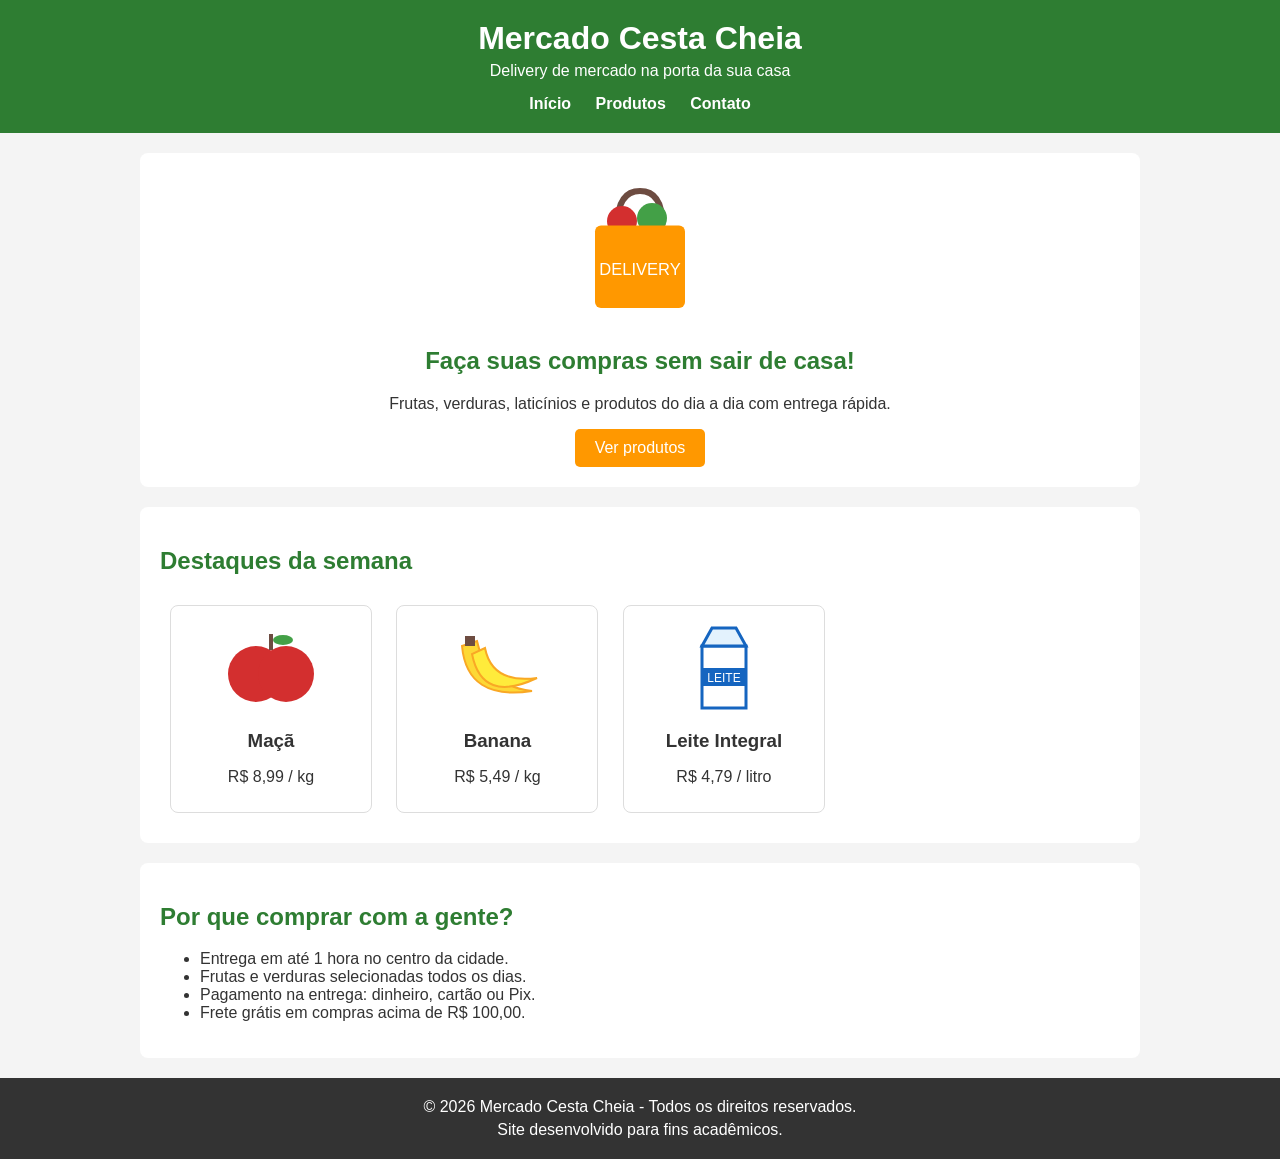
<file: index.html>
<!--
Descricao: Situação de Aprendizagem 01 - Site de Loja Virtual (Mercado Delivery)
nome_arquivo: index.html
nome_exercicio: Situação de Aprendizagem 01 - Projeto Intermediário
nome_aluno: Pedro Henrique de Sousa Martins
email_aluno: pedro.martins55@aluno.cps.sp.gov.br
turma: A1129-N-D.S.M.-312-20262
-->
<!DOCTYPE html>
<html lang="pt-BR">
<head>
    <meta charset="UTF-8">
    <meta name="viewport" content="width=device-width, initial-scale=1.0">
    <title>Mercado Cesta Cheia - Início</title>
    <link rel="stylesheet" href="css/style.css">
</head>
<body>

    <header>
        <h1>Mercado Cesta Cheia</h1>
        <p>Delivery de mercado na porta da sua casa</p>
        <nav>
            <ul>
                <li><a href="index.html">Início</a></li>
                <li><a href="produtos.html">Produtos</a></li>
                <li><a href="contato.html">Contato</a></li>
            </ul>
        </nav>
    </header>

    <main>

        <section class="banner">
            <img src="img/sacola.svg" alt="Sacola de compras com frutas e verduras">
            <h2>Faça suas compras sem sair de casa!</h2>
            <p>Frutas, verduras, laticínios e produtos do dia a dia com entrega rápida.</p>
            <a href="produtos.html" class="botao">Ver produtos</a>
        </section>

        <section>
            <h2>Destaques da semana</h2>

            <article class="produto">
                <img src="img/maca.svg" alt="Maçã vermelha">
                <h3>Maçã</h3>
                <p>R$ 8,99 / kg</p>
            </article>

            <article class="produto">
                <img src="img/banana.svg" alt="Cacho de banana">
                <h3>Banana</h3>
                <p>R$ 5,49 / kg</p>
            </article>

            <article class="produto">
                <img src="img/leite.svg" alt="Caixa de leite">
                <h3>Leite Integral</h3>
                <p>R$ 4,79 / litro</p>
            </article>
        </section>

        <section>
            <h2>Por que comprar com a gente?</h2>
            <ul>
                <li>Entrega em até 1 hora no centro da cidade.</li>
                <li>Frutas e verduras selecionadas todos os dias.</li>
                <li>Pagamento na entrega: dinheiro, cartão ou Pix.</li>
                <li>Frete grátis em compras acima de R$ 100,00.</li>
            </ul>
        </section>

    </main>

    <footer>
        <p>&copy; 2026 Mercado Cesta Cheia - Todos os direitos reservados.</p>
        <p>Site desenvolvido para fins acadêmicos.</p>
    </footer>

</body>
</html>
</file>
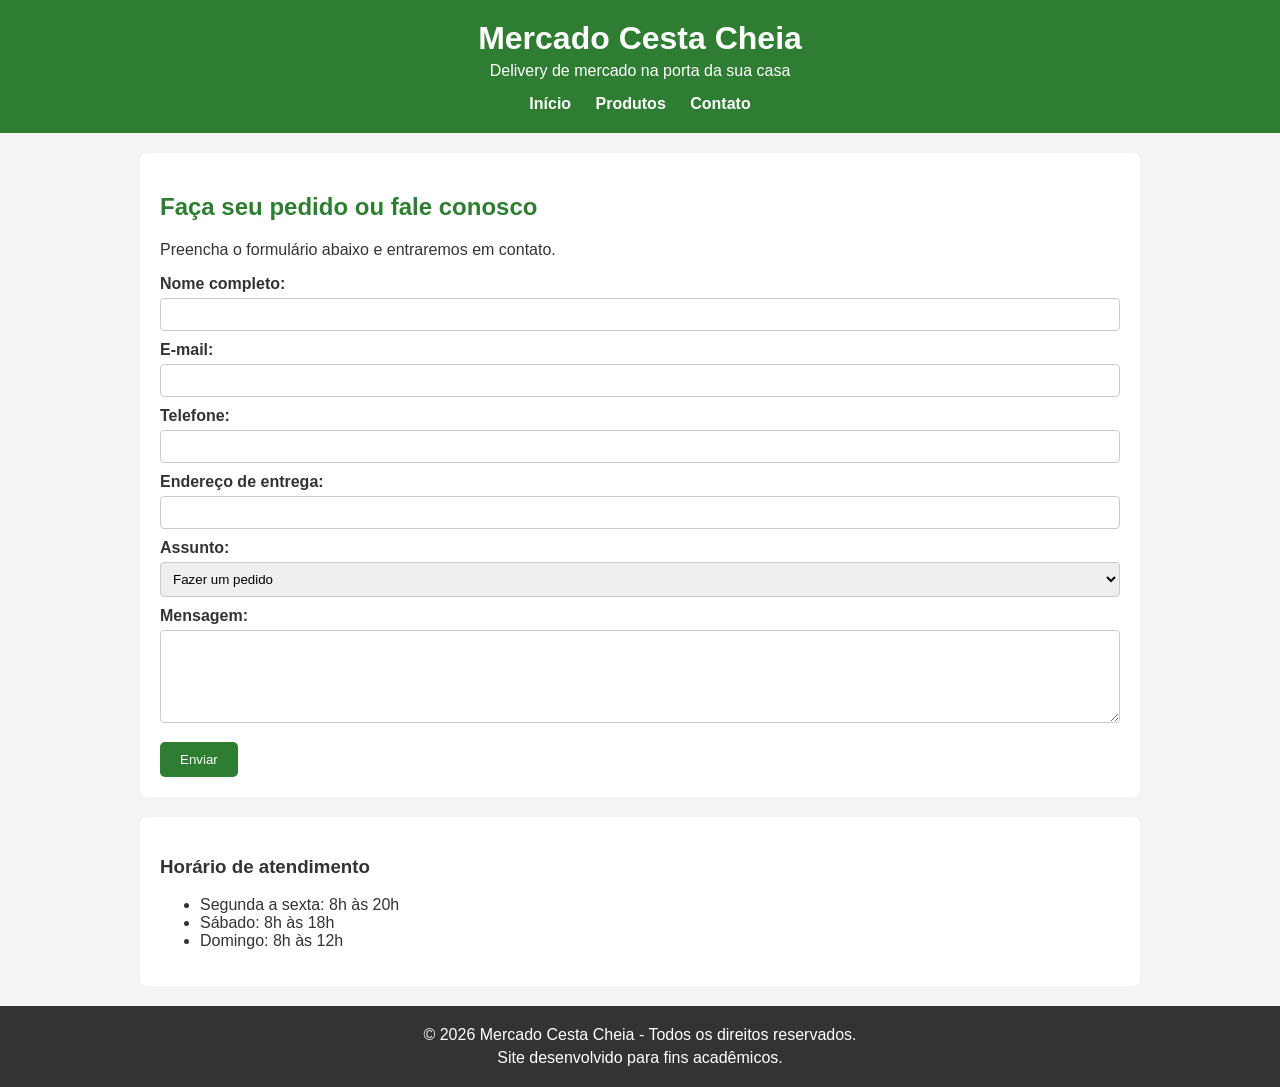
<file: contato.html>
<!--
Descricao: Situação de Aprendizagem 01 - Site de Loja Virtual (Mercado Delivery)
nome_arquivo: contato.html
nome_exercicio: Situação de Aprendizagem 01 - Projeto Intermediário
nome_aluno: Pedro Henrique de Sousa Martins
email_aluno: pedro.martins55@aluno.cps.sp.gov.br
turma: A1129-N-D.S.M.-312-20262
-->
<!DOCTYPE html>
<html lang="pt-BR">
<head>
    <meta charset="UTF-8">
    <meta name="viewport" content="width=device-width, initial-scale=1.0">
    <title>Mercado Cesta Cheia - Contato</title>
    <link rel="stylesheet" href="css/style.css">
</head>
<body>

    <header>
        <h1>Mercado Cesta Cheia</h1>
        <p>Delivery de mercado na porta da sua casa</p>
        <nav>
            <ul>
                <li><a href="index.html">Início</a></li>
                <li><a href="produtos.html">Produtos</a></li>
                <li><a href="contato.html">Contato</a></li>
            </ul>
        </nav>
    </header>

    <main>

        <section>
            <h2>Faça seu pedido ou fale conosco</h2>
            <p>Preencha o formulário abaixo e entraremos em contato.</p>

            <form action="#" method="post">
                <label for="nome">Nome completo:</label>
                <input type="text" id="nome" name="nome" required>

                <label for="email">E-mail:</label>
                <input type="email" id="email" name="email" required>

                <label for="telefone">Telefone:</label>
                <input type="tel" id="telefone" name="telefone">

                <label for="endereco">Endereço de entrega:</label>
                <input type="text" id="endereco" name="endereco">

                <label for="assunto">Assunto:</label>
                <select id="assunto" name="assunto">
                    <option value="pedido">Fazer um pedido</option>
                    <option value="duvida">Dúvida</option>
                    <option value="reclamacao">Reclamação</option>
                    <option value="sugestao">Sugestão</option>
                </select>

                <label for="mensagem">Mensagem:</label>
                <textarea id="mensagem" name="mensagem" rows="5"></textarea>

                <button type="submit">Enviar</button>
            </form>
        </section>

        <section>
            <h3>Horário de atendimento</h3>
            <ul>
                <li>Segunda a sexta: 8h às 20h</li>
                <li>Sábado: 8h às 18h</li>
                <li>Domingo: 8h às 12h</li>
            </ul>
        </section>

    </main>

    <footer>
        <p>&copy; 2026 Mercado Cesta Cheia - Todos os direitos reservados.</p>
        <p>Site desenvolvido para fins acadêmicos.</p>
    </footer>

</body>
</html>
</file>
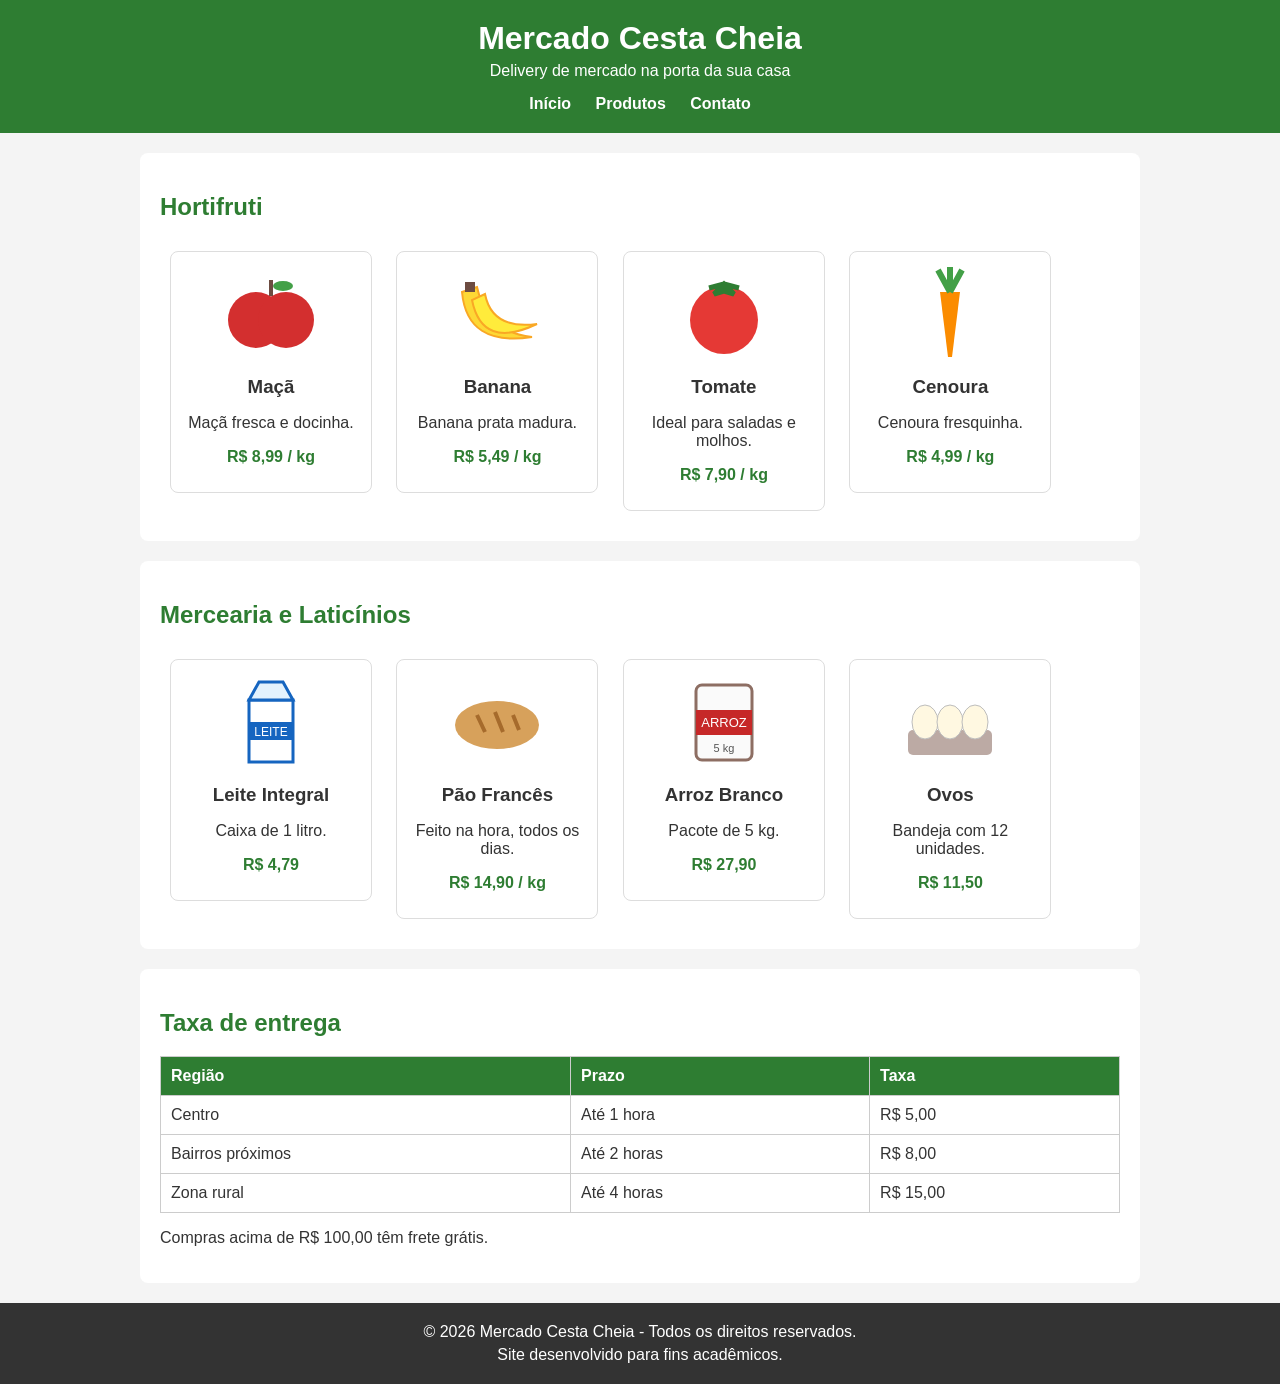
<file: produtos.html>
<!--
Descricao: Situação de Aprendizagem 01 - Site de Loja Virtual (Mercado Delivery)
nome_arquivo: produtos.html
nome_exercicio: Situação de Aprendizagem 01 - Projeto Intermediário
nome_aluno: Pedro Henrique de Sousa Martins
email_aluno: pedro.martins55@aluno.cps.sp.gov.br
turma: A1129-N-D.S.M.-312-20262
-->
<!DOCTYPE html>
<html lang="pt-BR">
<head>
    <meta charset="UTF-8">
    <meta name="viewport" content="width=device-width, initial-scale=1.0">
    <title>Mercado Cesta Cheia - Produtos</title>
    <link rel="stylesheet" href="css/style.css">
</head>
<body>

    <header>
        <h1>Mercado Cesta Cheia</h1>
        <p>Delivery de mercado na porta da sua casa</p>
        <nav>
            <ul>
                <li><a href="index.html">Início</a></li>
                <li><a href="produtos.html">Produtos</a></li>
                <li><a href="contato.html">Contato</a></li>
            </ul>
        </nav>
    </header>

    <main>

        <section>
            <h2>Hortifruti</h2>

            <article class="produto">
                <img src="img/maca.svg" alt="Maçã vermelha">
                <h3>Maçã</h3>
                <p>Maçã fresca e docinha.</p>
                <p class="preco">R$ 8,99 / kg</p>
            </article>

            <article class="produto">
                <img src="img/banana.svg" alt="Cacho de banana">
                <h3>Banana</h3>
                <p>Banana prata madura.</p>
                <p class="preco">R$ 5,49 / kg</p>
            </article>

            <article class="produto">
                <img src="img/tomate.svg" alt="Tomate vermelho">
                <h3>Tomate</h3>
                <p>Ideal para saladas e molhos.</p>
                <p class="preco">R$ 7,90 / kg</p>
            </article>

            <article class="produto">
                <img src="img/cenoura.svg" alt="Cenoura">
                <h3>Cenoura</h3>
                <p>Cenoura fresquinha.</p>
                <p class="preco">R$ 4,99 / kg</p>
            </article>
        </section>

        <section>
            <h2>Mercearia e Laticínios</h2>

            <article class="produto">
                <img src="img/leite.svg" alt="Caixa de leite">
                <h3>Leite Integral</h3>
                <p>Caixa de 1 litro.</p>
                <p class="preco">R$ 4,79</p>
            </article>

            <article class="produto">
                <img src="img/pao.svg" alt="Pão francês">
                <h3>Pão Francês</h3>
                <p>Feito na hora, todos os dias.</p>
                <p class="preco">R$ 14,90 / kg</p>
            </article>

            <article class="produto">
                <img src="img/arroz.svg" alt="Pacote de arroz">
                <h3>Arroz Branco</h3>
                <p>Pacote de 5 kg.</p>
                <p class="preco">R$ 27,90</p>
            </article>

            <article class="produto">
                <img src="img/ovos.svg" alt="Ovos brancos">
                <h3>Ovos</h3>
                <p>Bandeja com 12 unidades.</p>
                <p class="preco">R$ 11,50</p>
            </article>
        </section>

        <section>
            <h2>Taxa de entrega</h2>
            <table>
                <thead>
                    <tr>
                        <th>Região</th>
                        <th>Prazo</th>
                        <th>Taxa</th>
                    </tr>
                </thead>
                <tbody>
                    <tr>
                        <td>Centro</td>
                        <td>Até 1 hora</td>
                        <td>R$ 5,00</td>
                    </tr>
                    <tr>
                        <td>Bairros próximos</td>
                        <td>Até 2 horas</td>
                        <td>R$ 8,00</td>
                    </tr>
                    <tr>
                        <td>Zona rural</td>
                        <td>Até 4 horas</td>
                        <td>R$ 15,00</td>
                    </tr>
                </tbody>
            </table>
            <p>Compras acima de R$ 100,00 têm frete grátis.</p>
        </section>

    </main>

    <footer>
        <p>&copy; 2026 Mercado Cesta Cheia - Todos os direitos reservados.</p>
        <p>Site desenvolvido para fins acadêmicos.</p>
    </footer>

</body>
</html>
</file>
<file: css/style.css>
/*
Descricao: Situação de Aprendizagem 01 - Site de Loja Virtual (Mercado Delivery)
nome_arquivo: style.css
nome_exercicio: Situação de Aprendizagem 01 - Projeto Intermediário
nome_aluno: Pedro Henrique de Sousa Martins
email_aluno: pedro.martins55@aluno.cps.sp.gov.br
turma: A1129-N-D.S.M.-312-20262
*/

body {
    margin: 0;
    font-family: Arial, Helvetica, sans-serif;
    background-color: #f4f4f4;
    color: #333333;
}

header {
    background-color: #2e7d32;
    color: #ffffff;
    text-align: center;
    padding: 20px;
}

header h1 {
    margin: 0;
}

header p {
    margin: 5px 0 15px 0;
}

nav ul {
    list-style: none;
    margin: 0;
    padding: 0;
}

nav li {
    display: inline;
    margin: 0 10px;
}

nav a {
    color: #ffffff;
    text-decoration: none;
    font-weight: bold;
}

nav a:hover {
    text-decoration: underline;
}

main {
    width: 90%;
    max-width: 1000px;
    margin: 20px auto;
}

section {
    background-color: #ffffff;
    padding: 20px;
    margin-bottom: 20px;
    border-radius: 8px;
}

h2 {
    color: #2e7d32;
}

.banner {
    text-align: center;
}

.banner img {
    width: 150px;
}

.botao {
    display: inline-block;
    background-color: #ff9800;
    color: #ffffff;
    padding: 10px 20px;
    text-decoration: none;
    border-radius: 5px;
}

.botao:hover {
    background-color: #e68900;
}

.produto {
    display: inline-block;
    width: 180px;
    margin: 10px;
    padding: 10px;
    border: 1px solid #dddddd;
    border-radius: 8px;
    text-align: center;
    vertical-align: top;
}

.produto img {
    width: 100px;
    height: 100px;
}

.produto h3 {
    margin: 10px 0 5px 0;
}

.preco {
    color: #2e7d32;
    font-weight: bold;
}

table {
    width: 100%;
    border-collapse: collapse;
}

th, td {
    border: 1px solid #cccccc;
    padding: 10px;
    text-align: left;
}

th {
    background-color: #2e7d32;
    color: #ffffff;
}

label {
    display: block;
    margin-top: 10px;
    font-weight: bold;
}

input, select, textarea {
    width: 100%;
    padding: 8px;
    margin-top: 5px;
    border: 1px solid #cccccc;
    border-radius: 4px;
    box-sizing: border-box;
}

button {
    margin-top: 15px;
    background-color: #2e7d32;
    color: #ffffff;
    border: none;
    padding: 10px 20px;
    border-radius: 5px;
    cursor: pointer;
}

button:hover {
    background-color: #1b5e20;
}

footer {
    background-color: #333333;
    color: #ffffff;
    text-align: center;
    padding: 15px;
}

footer p {
    margin: 5px 0;
}
</file>
